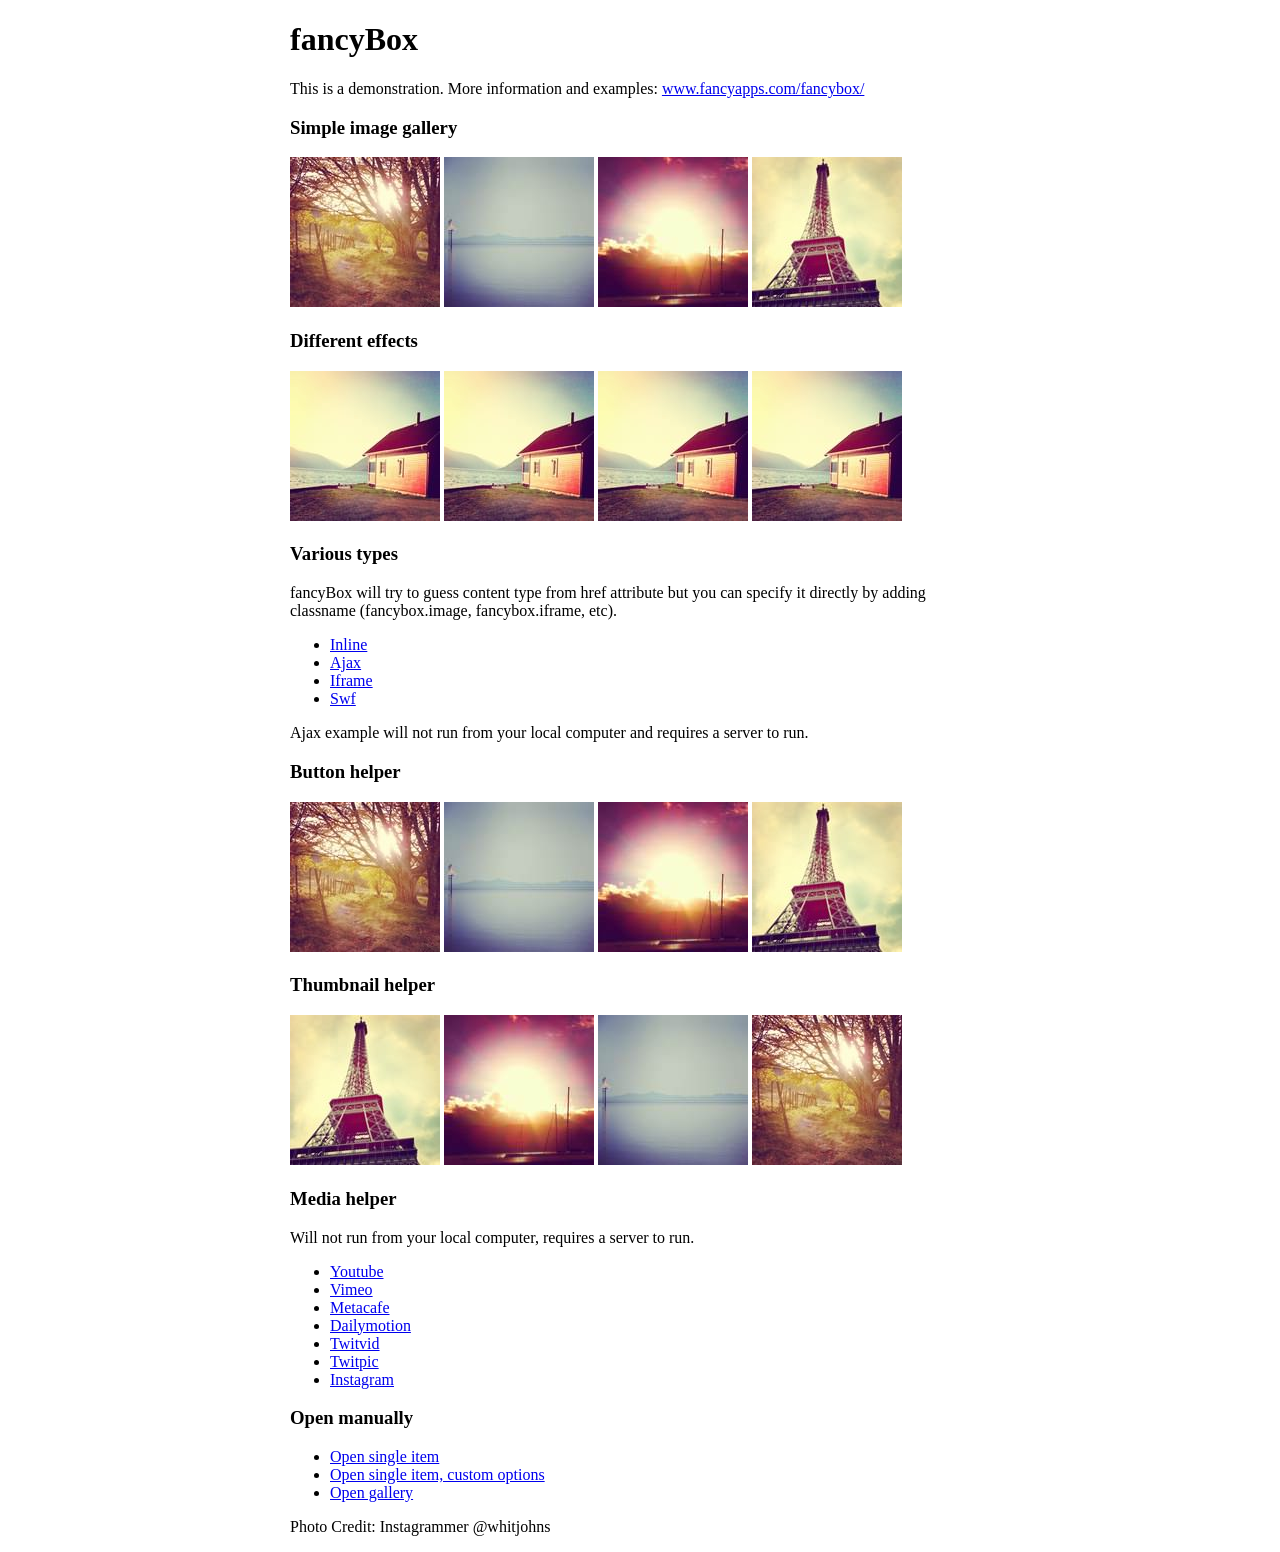
<file: bower_components/fancybox/demo/index.html>
<!DOCTYPE html>
<html>
<head>
	<title>fancyBox - Fancy jQuery Lightbox Alternative | Demonstration</title>
	<meta http-equiv="Content-Type" content="text/html; charset=UTF-8" />

	<!-- Add jQuery library -->
	<script type="text/javascript" src="../lib/jquery-1.10.2.min.js"></script>

	<!-- Add mousewheel plugin (this is optional) -->
	<script type="text/javascript" src="../lib/jquery.mousewheel.pack.js?v=3.1.3"></script>

	<!-- Add fancyBox main JS and CSS files -->
	<script type="text/javascript" src="../source/jquery.fancybox.pack.js?v=2.1.5"></script>
	<link rel="stylesheet" type="text/css" href="../source/jquery.fancybox.css?v=2.1.5" media="screen" />

	<!-- Add Button helper (this is optional) -->
	<link rel="stylesheet" type="text/css" href="../source/helpers/jquery.fancybox-buttons.css?v=1.0.5" />
	<script type="text/javascript" src="../source/helpers/jquery.fancybox-buttons.js?v=1.0.5"></script>

	<!-- Add Thumbnail helper (this is optional) -->
	<link rel="stylesheet" type="text/css" href="../source/helpers/jquery.fancybox-thumbs.css?v=1.0.7" />
	<script type="text/javascript" src="../source/helpers/jquery.fancybox-thumbs.js?v=1.0.7"></script>

	<!-- Add Media helper (this is optional) -->
	<script type="text/javascript" src="../source/helpers/jquery.fancybox-media.js?v=1.0.6"></script>

	<script type="text/javascript">
		$(document).ready(function() {
			/*
			 *  Simple image gallery. Uses default settings
			 */

			$('.fancybox').fancybox();

			/*
			 *  Different effects
			 */

			// Change title type, overlay closing speed
			$(".fancybox-effects-a").fancybox({
				helpers: {
					title : {
						type : 'outside'
					},
					overlay : {
						speedOut : 0
					}
				}
			});

			// Disable opening and closing animations, change title type
			$(".fancybox-effects-b").fancybox({
				openEffect  : 'none',
				closeEffect	: 'none',

				helpers : {
					title : {
						type : 'over'
					}
				}
			});

			// Set custom style, close if clicked, change title type and overlay color
			$(".fancybox-effects-c").fancybox({
				wrapCSS    : 'fancybox-custom',
				closeClick : true,

				openEffect : 'none',

				helpers : {
					title : {
						type : 'inside'
					},
					overlay : {
						css : {
							'background' : 'rgba(238,238,238,0.85)'
						}
					}
				}
			});

			// Remove padding, set opening and closing animations, close if clicked and disable overlay
			$(".fancybox-effects-d").fancybox({
				padding: 0,

				openEffect : 'elastic',
				openSpeed  : 150,

				closeEffect : 'elastic',
				closeSpeed  : 150,

				closeClick : true,

				helpers : {
					overlay : null
				}
			});

			/*
			 *  Button helper. Disable animations, hide close button, change title type and content
			 */

			$('.fancybox-buttons').fancybox({
				openEffect  : 'none',
				closeEffect : 'none',

				prevEffect : 'none',
				nextEffect : 'none',

				closeBtn  : false,

				helpers : {
					title : {
						type : 'inside'
					},
					buttons	: {}
				},

				afterLoad : function() {
					this.title = 'Image ' + (this.index + 1) + ' of ' + this.group.length + (this.title ? ' - ' + this.title : '');
				}
			});


			/*
			 *  Thumbnail helper. Disable animations, hide close button, arrows and slide to next gallery item if clicked
			 */

			$('.fancybox-thumbs').fancybox({
				prevEffect : 'none',
				nextEffect : 'none',

				closeBtn  : false,
				arrows    : false,
				nextClick : true,

				helpers : {
					thumbs : {
						width  : 50,
						height : 50
					}
				}
			});

			/*
			 *  Media helper. Group items, disable animations, hide arrows, enable media and button helpers.
			*/
			$('.fancybox-media')
				.attr('rel', 'media-gallery')
				.fancybox({
					openEffect : 'none',
					closeEffect : 'none',
					prevEffect : 'none',
					nextEffect : 'none',

					arrows : false,
					helpers : {
						media : {},
						buttons : {}
					}
				});

			/*
			 *  Open manually
			 */

			$("#fancybox-manual-a").click(function() {
				$.fancybox.open('1_b.jpg');
			});

			$("#fancybox-manual-b").click(function() {
				$.fancybox.open({
					href : 'iframe.html',
					type : 'iframe',
					padding : 5
				});
			});

			$("#fancybox-manual-c").click(function() {
				$.fancybox.open([
					{
						href : '1_b.jpg',
						title : 'My title'
					}, {
						href : '2_b.jpg',
						title : '2nd title'
					}, {
						href : '3_b.jpg'
					}
				], {
					helpers : {
						thumbs : {
							width: 75,
							height: 50
						}
					}
				});
			});


		});
	</script>
	<style type="text/css">
		.fancybox-custom .fancybox-skin {
			box-shadow: 0 0 50px #222;
		}

		body {
			max-width: 700px;
			margin: 0 auto;
		}
	</style>
</head>
<body>
	<h1>fancyBox</h1>

	<p>This is a demonstration. More information and examples: <a href="http://fancyapps.com/fancybox/">www.fancyapps.com/fancybox/</a></p>

	<h3>Simple image gallery</h3>
	<p>
		<a class="fancybox" href="1_b.jpg" data-fancybox-group="gallery" title="Lorem ipsum dolor sit amet"><img src="1_s.jpg" alt="" /></a>

		<a class="fancybox" href="2_b.jpg" data-fancybox-group="gallery" title="Etiam quis mi eu elit temp"><img src="2_s.jpg" alt="" /></a>

		<a class="fancybox" href="3_b.jpg" data-fancybox-group="gallery" title="Cras neque mi, semper leon"><img src="3_s.jpg" alt="" /></a>

		<a class="fancybox" href="4_b.jpg" data-fancybox-group="gallery" title="Sed vel sapien vel sem uno"><img src="4_s.jpg" alt="" /></a>
	</p>

	<h3>Different effects</h3>
	<p>
		<a class="fancybox-effects-a" href="5_b.jpg" title="Lorem ipsum dolor sit amet, consectetur adipiscing elit"><img src="5_s.jpg" alt="" /></a>

		<a class="fancybox-effects-b" href="5_b.jpg" title="Lorem ipsum dolor sit amet, consectetur adipiscing elit"><img src="5_s.jpg" alt="" /></a>

		<a class="fancybox-effects-c" href="5_b.jpg" title="Lorem ipsum dolor sit amet, consectetur adipiscing elit"><img src="5_s.jpg" alt="" /></a>

		<a class="fancybox-effects-d" href="5_b.jpg" title="Lorem ipsum dolor sit amet, consectetur adipiscing elit"><img src="5_s.jpg" alt="" /></a>
	</p>

	<h3>Various types</h3>
	<p>
		fancyBox will try to guess content type from href attribute but you can specify it directly by adding classname (fancybox.image, fancybox.iframe, etc).
	</p>
	<ul>
		<li><a class="fancybox" href="#inline1" title="Lorem ipsum dolor sit amet">Inline</a></li>
		<li><a class="fancybox fancybox.ajax" href="ajax.txt">Ajax</a></li>
		<li><a class="fancybox fancybox.iframe" href="iframe.html">Iframe</a></li>
		<li><a class="fancybox" href="http://www.adobe.com/jp/events/cs3_web_edition_tour/swfs/perform.swf">Swf</a></li>
	</ul>

	<div id="inline1" style="width:400px;display: none;">
		<h3>Etiam quis mi eu elit</h3>
		<p>
			Lorem ipsum dolor sit amet, consectetur adipiscing elit. Etiam quis mi eu elit tempor facilisis id et neque. Nulla sit amet sem sapien. Vestibulum imperdiet porta ante ac ornare. Nulla et lorem eu nibh adipiscing ultricies nec at lacus. Cras laoreet ultricies sem, at blandit mi eleifend aliquam. Nunc enim ipsum, vehicula non pretium varius, cursus ac tortor. Vivamus fringilla congue laoreet. Quisque ultrices sodales orci, quis rhoncus justo auctor in. Phasellus dui eros, bibendum eu feugiat ornare, faucibus eu mi. Nunc aliquet tempus sem, id aliquam diam varius ac. Maecenas nisl nunc, molestie vitae eleifend vel, iaculis sed magna. Aenean tempus lacus vitae orci posuere porttitor eget non felis. Donec lectus elit, aliquam nec eleifend sit amet, vestibulum sed nunc.
		</p>
	</div>

	<p>
		Ajax example will not run from your local computer and requires a server to run.
	</p>

	<h3>Button helper</h3>
	<p>
		<a class="fancybox-buttons" data-fancybox-group="button" href="1_b.jpg"><img src="1_s.jpg" alt="" /></a>

		<a class="fancybox-buttons" data-fancybox-group="button" href="2_b.jpg"><img src="2_s.jpg" alt="" /></a>

		<a class="fancybox-buttons" data-fancybox-group="button" href="3_b.jpg"><img src="3_s.jpg" alt="" /></a>

		<a class="fancybox-buttons" data-fancybox-group="button" href="4_b.jpg"><img src="4_s.jpg" alt="" /></a>
	</p>

	<h3>Thumbnail helper</h3>
	<p>
		<a class="fancybox-thumbs" data-fancybox-group="thumb" href="4_b.jpg"><img src="4_s.jpg" alt="" /></a>

		<a class="fancybox-thumbs" data-fancybox-group="thumb" href="3_b.jpg"><img src="3_s.jpg" alt="" /></a>

		<a class="fancybox-thumbs" data-fancybox-group="thumb" href="2_b.jpg"><img src="2_s.jpg" alt="" /></a>

		<a class="fancybox-thumbs" data-fancybox-group="thumb" href="1_b.jpg"><img src="1_s.jpg" alt="" /></a>
	</p>

	<h3>Media helper</h3>
	<p>
		Will not run from your local computer, requires a server to run.
	</p>

	<ul>
		<li><a class="fancybox-media" href="http://www.youtube.com/watch?v=opj24KnzrWo">Youtube</a></li>
		<li><a class="fancybox-media" href="http://vimeo.com/47480346">Vimeo</a></li>
		<li><a class="fancybox-media" href="http://www.metacafe.com/watch/7635964/">Metacafe</a></li>
		<li><a class="fancybox-media" href="http://www.dailymotion.com/video/xoeylt_electric-guest-this-head-i-hold_music">Dailymotion</a></li>
		<li><a class="fancybox-media" href="http://twitvid.com/QY7MD">Twitvid</a></li>
		<li><a class="fancybox-media" href="http://twitpic.com/7p93st">Twitpic</a></li>
		<li><a class="fancybox-media" href="http://instagr.am/p/IejkuUGxQn">Instagram</a></li>
	</ul>

	<h3>Open manually</h3>
	<ul>
		<li><a id="fancybox-manual-a" href="javascript:;">Open single item</a></li>
		<li><a id="fancybox-manual-b" href="javascript:;">Open single item, custom options</a></li>
		<li><a id="fancybox-manual-c" href="javascript:;">Open gallery</a></li>
	</ul>

	<p>
		Photo Credit: Instagrammer @whitjohns
	</p>
</body>
</html>
</file>
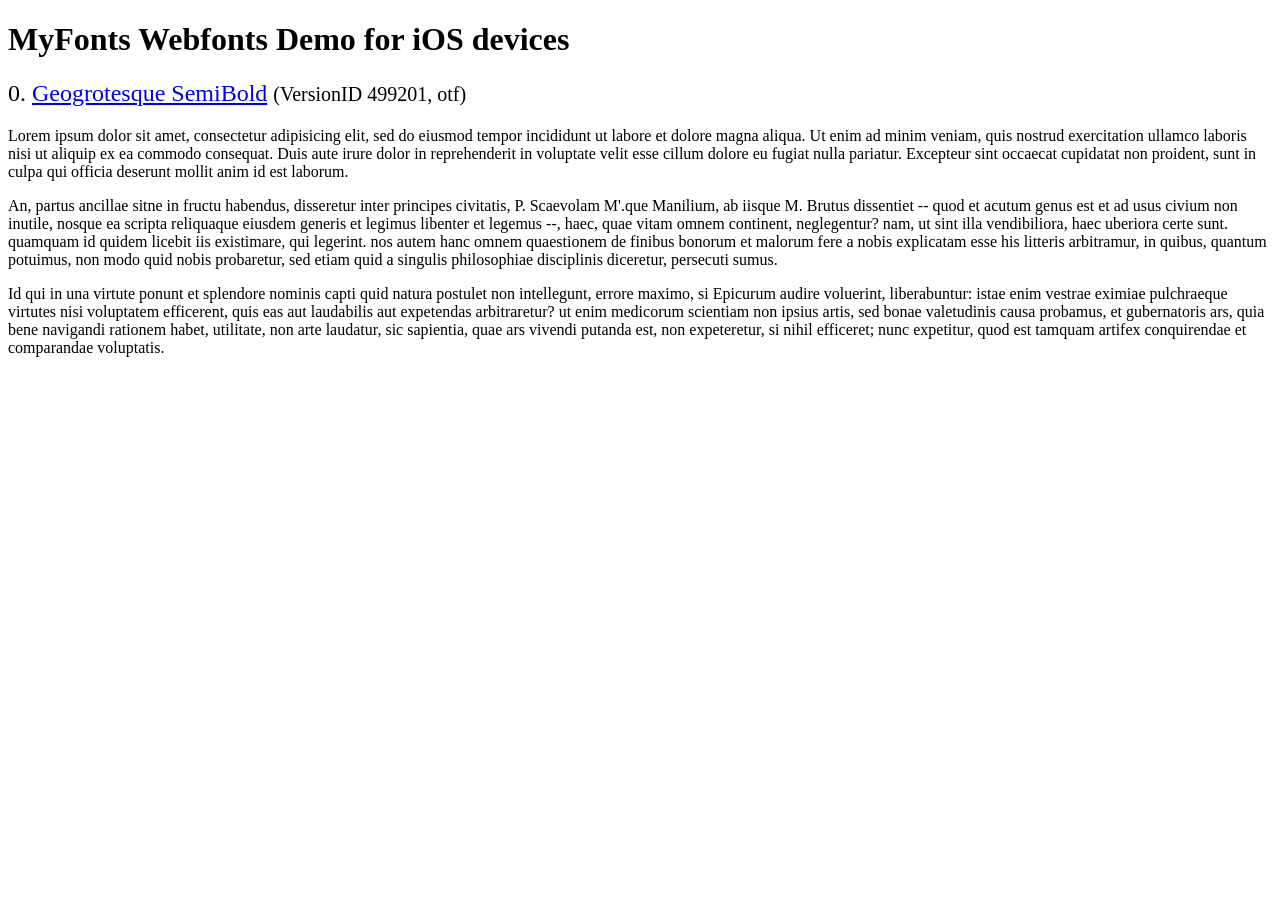
<file: bower_components/flexslider/demo/fonts/webfonts/geo-semibold/svg/index.html>
<!DOCTYPE html>
<html>
<head>
<title>MyFonts Webfonts Demo for iOS devices</title>
<meta http-equiv="content-type" content="text/html; charset=utf-8" />

<style type="text/css" media="all">

	h2 {
		 font-weight:normal;
	}

		
	@font-face {
		font-family:"Geogrotesque-SemiBold";
		src:url("style_169898.svg#Geogrotesque-SemiBold") format("svg");
	}
	
	.webfont_0 {
		font-family: Geogrotesque-SemiBold;
	}
		
</style>

</head>

<body>

<h1>MyFonts Webfonts Demo for iOS devices</h1>


<h2>0. <span class='webfont_0'><a href='http://new.myfonts.com/search/style::169898/'>Geogrotesque SemiBold</a></span>
<small>(VersionID 499201, otf)</small>
</h2>

<p class='webfont_0'>Lorem ipsum dolor sit amet, consectetur adipisicing elit, sed do eiusmod tempor incididunt ut labore et dolore magna aliqua. Ut enim ad minim veniam, quis nostrud exercitation ullamco laboris nisi ut aliquip ex ea commodo consequat. Duis aute irure dolor in reprehenderit in voluptate velit esse cillum dolore eu fugiat nulla pariatur. Excepteur sint occaecat cupidatat non proident, sunt in culpa qui officia deserunt mollit anim id est laborum.</p>

<p class='webfont_0'>An, partus ancillae sitne in fructu habendus, disseretur inter principes civitatis, P. Scaevolam M'.que Manilium, ab iisque M. Brutus dissentiet -- quod et acutum genus est et ad usus civium non inutile, nosque ea scripta reliquaque eiusdem generis et legimus libenter et legemus --, haec, quae vitam omnem continent, neglegentur? nam, ut sint illa vendibiliora, haec uberiora certe sunt. quamquam id quidem licebit iis existimare, qui legerint. nos autem hanc omnem quaestionem de finibus bonorum et malorum fere a nobis explicatam esse his litteris arbitramur, in quibus, quantum potuimus, non modo quid nobis probaretur, sed etiam quid a singulis philosophiae disciplinis diceretur, persecuti sumus.</p>

<p class='webfont_0'>Id qui in una virtute ponunt et splendore nominis capti quid natura postulet non intellegunt, errore maximo, si Epicurum audire voluerint, liberabuntur: istae enim vestrae eximiae pulchraeque virtutes nisi voluptatem efficerent, quis eas aut laudabilis aut expetendas arbitraretur? ut enim medicorum scientiam non ipsius artis, sed bonae valetudinis causa probamus, et gubernatoris ars, quia bene navigandi rationem habet, utilitate, non arte laudatur, sic sapientia, quae ars vivendi putanda est, non expeteretur, si nihil efficeret; nunc expetitur, quod est tamquam artifex conquirendae et comparandae voluptatis.</p>




</body>
</html>
</file>
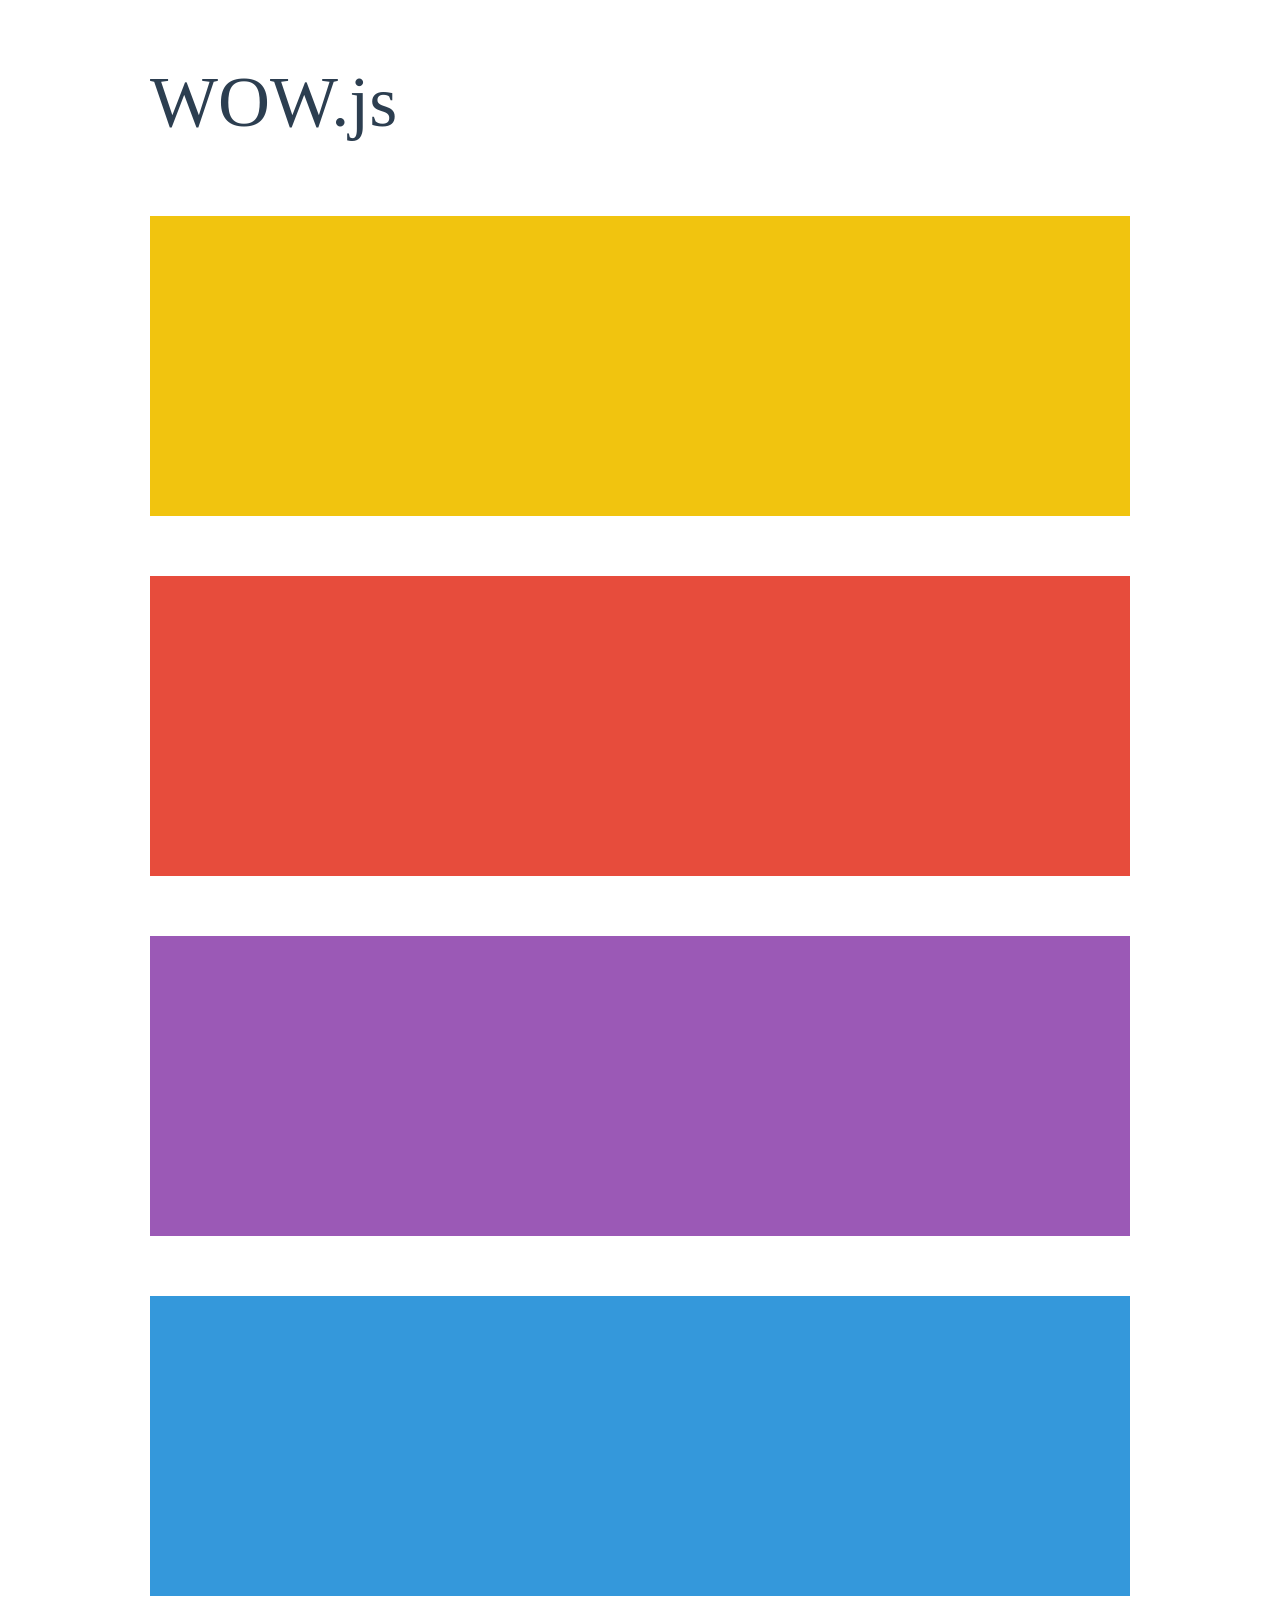
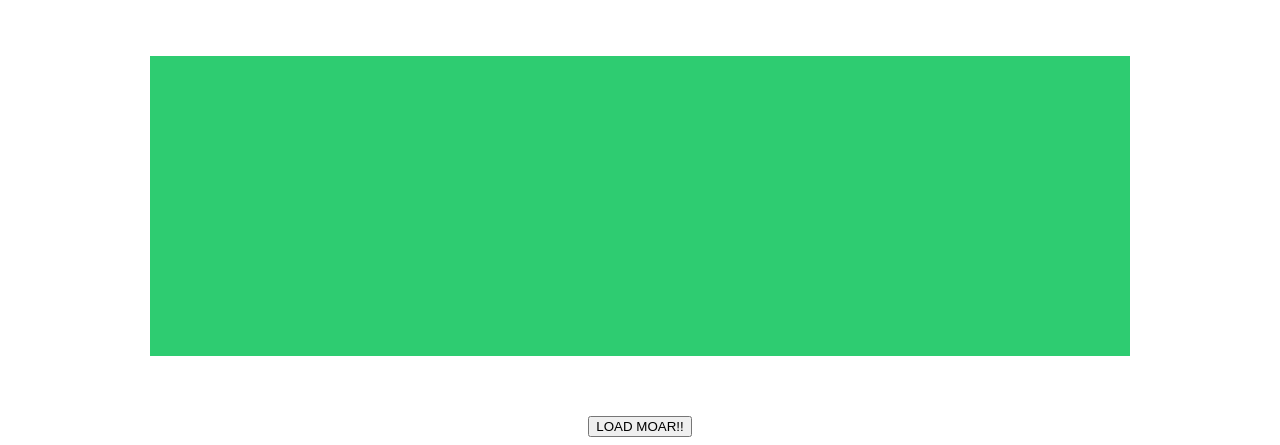
<file: bower_components/wow/demo.html>
<!doctype html>

<html lang="en">
<head>
  <meta charset="utf-8">
  <title>WOW</title>
  <link rel="stylesheet" href="css/libs/animate.css">
  <link rel="stylesheet" href="css/site.css">
  <style>
    .wow:first-child {
      visibility: hidden;
    }
  </style>
  <!--[if IE]>
    <script src="http://html5shiv.googlecode.com/svn/trunk/html5.js"></script>
  <![endif]-->
</head>

<body>
  <div id="container">
    <header>
      <h1>WOW.js</h1>
    </header>
    <div id="main">
      <section class="wow fadeInDown" style="background-color: #f1c40f;"></section>
      <section class="wow pulse" style="background-color: #e74c3c;" data-wow-iteration="infinite" data-wow-duration="1500ms"></section>
      <section class="section--purple wow slideInRight" data-wow-delay="2s"></section>
      <section class="section--blue wow bounceInLeft" data-wow-offset="300"></section>
      <section class="section--green wow slideInLeft" data-wow-duration="4s"></section>
      <button id="moar">LOAD MOAR!!</button>
    </div>
  </div>
  <script src="dist/wow.js"></script>
  <script>
    wow = new WOW(
      {
        animateClass: 'animated',
        offset:       100,
        callback:     function(box) {
          console.log("WOW: animating <" + box.tagName.toLowerCase() + ">")
        }
      }
    );
    wow.init();
    document.getElementById('moar').onclick = function() {
      var section = document.createElement('section');
      section.className = 'section--purple wow fadeInDown';
      this.parentNode.insertBefore(section, this);
    };
  </script>
</body>
</html>
</file>
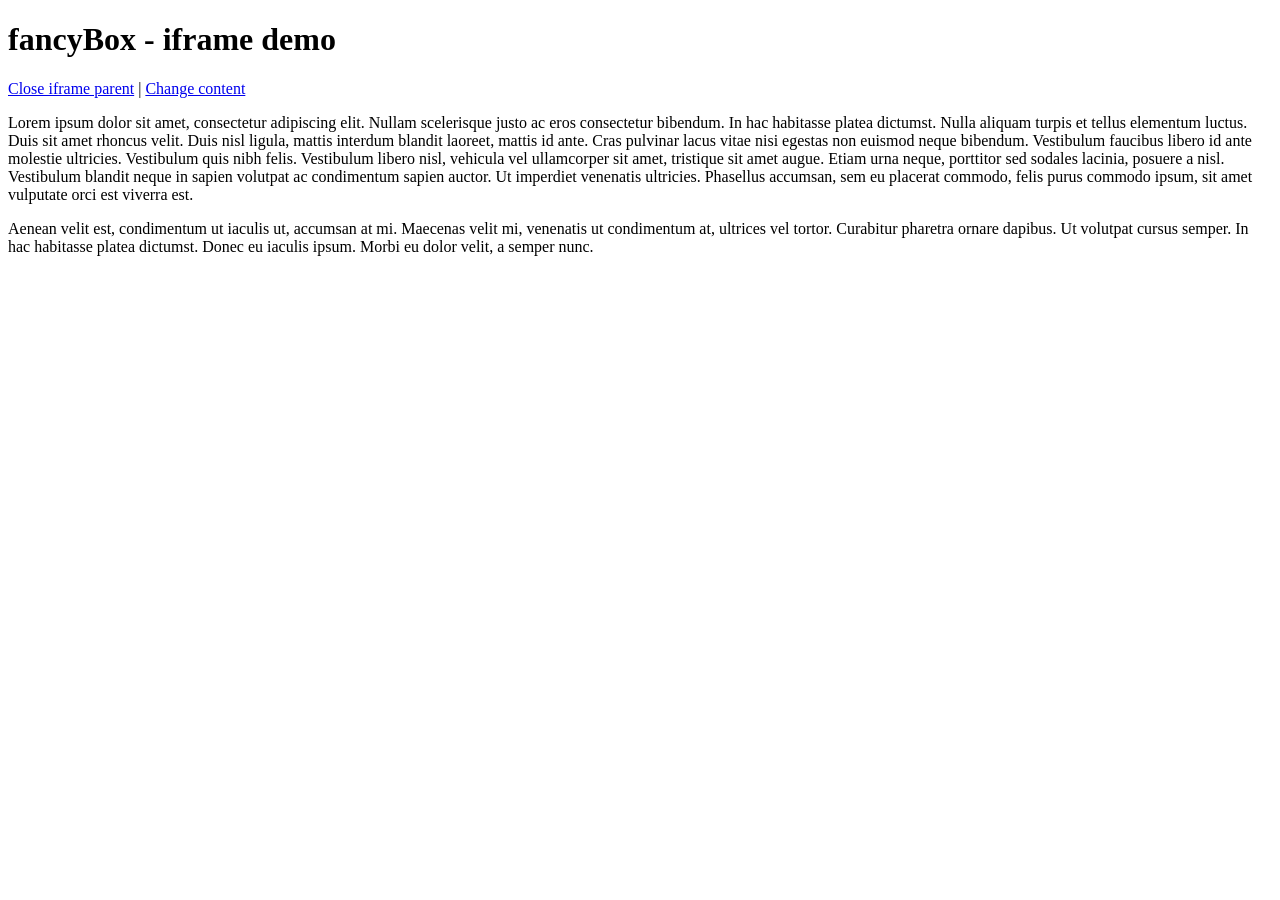
<file: bower_components/fancybox/demo/iframe.html>
<!DOCTYPE html>
<html>
<head>
	<title>fancyBox - iframe demo</title>
	<meta http-equiv="Content-Type" content="text/html; charset=UTF-8" />
</head>
<body>
	<h1>fancyBox - iframe demo</h1>

	<p>
		<a href="javascript:parent.jQuery.fancybox.close();">Close iframe parent</a>

		|

		<a href="javascript:parent.jQuery.fancybox.open({href : '1_b.jpg', title : 'My title'});">Change content</a>
	</p>

	<p>
		Lorem ipsum dolor sit amet, consectetur adipiscing elit. Nullam scelerisque justo ac eros consectetur bibendum. In hac habitasse platea dictumst. Nulla aliquam turpis et tellus elementum luctus. Duis sit amet rhoncus velit. Duis nisl ligula, mattis interdum blandit laoreet, mattis id ante. Cras pulvinar lacus vitae nisi egestas non euismod neque bibendum. Vestibulum faucibus libero id ante molestie ultricies. Vestibulum quis nibh felis. Vestibulum libero nisl, vehicula vel ullamcorper sit amet, tristique sit amet augue. Etiam urna neque, porttitor sed sodales lacinia, posuere a nisl. Vestibulum blandit neque in sapien volutpat ac condimentum sapien auctor. Ut imperdiet venenatis ultricies. Phasellus accumsan, sem eu placerat commodo, felis purus commodo ipsum, sit amet vulputate orci est viverra est.
	</p>

	<p>
		Aenean velit est, condimentum ut iaculis ut, accumsan at mi. Maecenas velit mi, venenatis ut condimentum at, ultrices vel tortor. Curabitur pharetra ornare dapibus. Ut volutpat cursus semper. In hac habitasse platea dictumst. Donec eu iaculis ipsum. Morbi eu dolor velit, a semper nunc.
	</p>
</body>
</html>
</file>
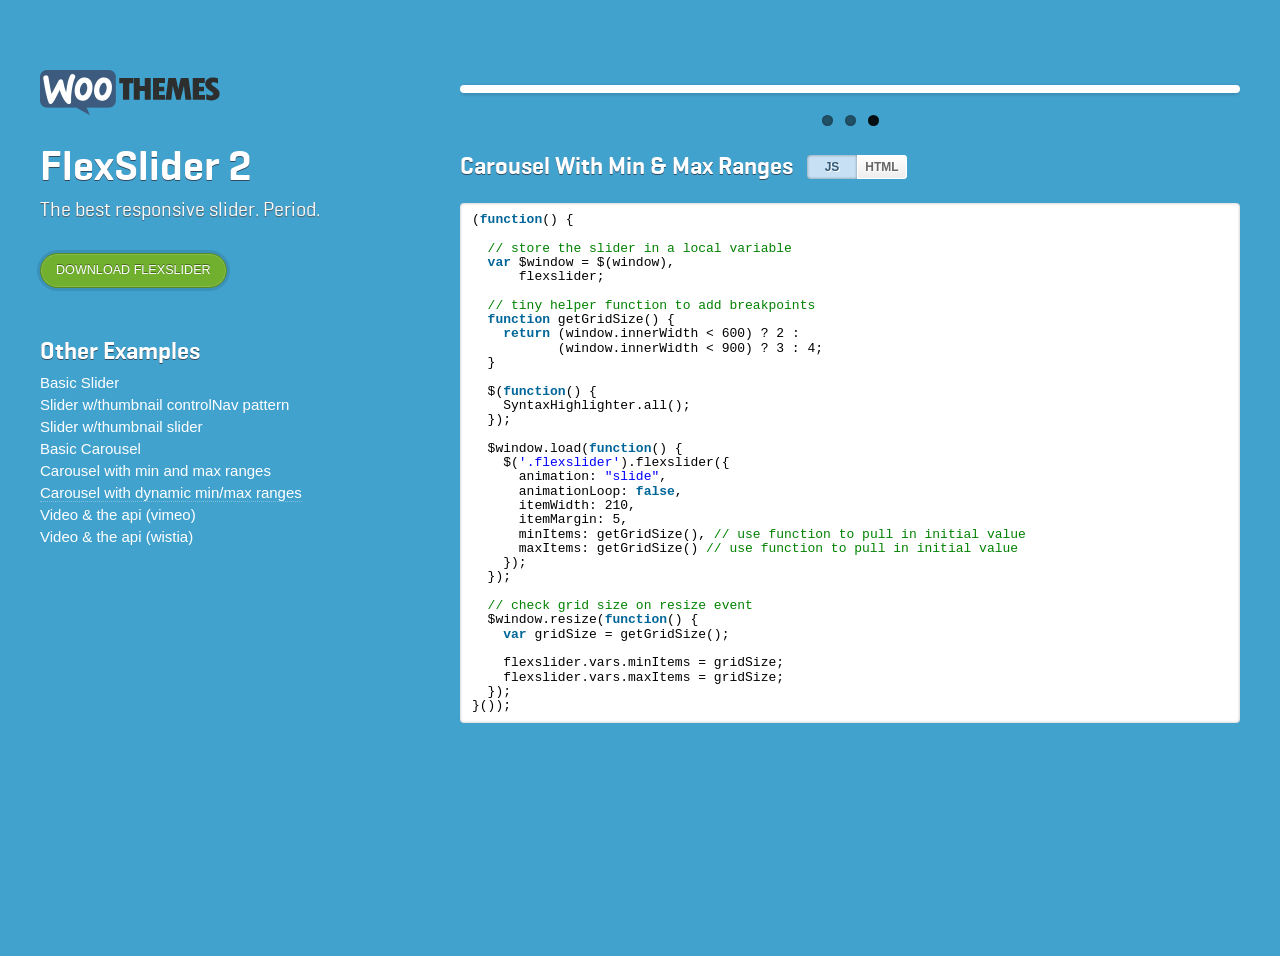
<file: bower_components/flexslider/demo/dynamic-carousel-min-max.html>
<!DOCTYPE html>
<html class="no-js" lang="en">
<head>
	<meta content="charset=utf-8">
	<title>FlexSlider 2</title>
	<meta name="viewport" content="width=device-width; initial-scale=1.0; maximum-scale=1.0; user-scalable=0;">

  <!-- Demo CSS -->
	<link rel="stylesheet" href="css/demo.css" type="text/css" media="screen" />
	<link rel="stylesheet" href="../flexslider.css" type="text/css" media="screen" />

	<!-- Modernizr -->
  <script src="js/modernizr.js"></script>

</head>
<body class="loading">

  <div id="container" class="cf">
    <header role="navigation">
      <a class="logo" href="http://www.woothemes.com" title="WooThemes">
        <img src="images/logo.png" alt="WooThemes" />
	  </a>
      <h1>FlexSlider 2</h1>
      <h2>The best responsive slider. Period.</h2>
      <a class="button green" href="https://github.com/woothemes/FlexSlider/zipball/master">Download Flexslider</a>
      <h3 class="header-nav">Other Examples</h3>
      <nav>
        <ul>
          <li><a href="demo">Basic Slider</a></li>
          <li><a href="thumbnail-controlnav.html">Slider w/thumbnail controlNav pattern</a></li>
          <li><a href="thumbnail-slider.html">Slider w/thumbnail slider</a></li>
          <li><a href="basic-carousel.html">Basic Carousel</a></li>
          <li><a href="carousel-min-max.html">Carousel with min and max ranges</a></li>
          <li class="active"><a href="dynamic-carousel-min-max.html">Carousel with dynamic min/max ranges</a></li>
          <li><a href="video.html">Video & the api (vimeo)</a></li>
          <li><a href="video-wistia.html">Video & the api (wistia)</a></li>
        </ul>
      </nav>
    </header>

	<div id="main" role="main">
      <section class="slider">
        <div class="flexslider carousel">
          <ul class="slides">
            <li>
  	    	    <img src="images/kitchen_adventurer_cheesecake_brownie.jpg" />
  	    		</li>
  	    		<li>
  	    	    <img src="images/kitchen_adventurer_lemon.jpg" />
  	    		</li>
  	    		<li>
  	    	    <img src="images/kitchen_adventurer_donut.jpg" />
  	    		</li>
  	    		<li>
  	    	    <img src="images/kitchen_adventurer_caramel.jpg" />
  	    		</li>
            <li>
              <img src="images/kitchen_adventurer_cheesecake_brownie.jpg" />
            </li>
            <li>
              <img src="images/kitchen_adventurer_lemon.jpg" />
            </li>
            <li>
              <img src="images/kitchen_adventurer_donut.jpg" />
            </li>
            <li>
              <img src="images/kitchen_adventurer_caramel.jpg" />
            </li>
            <li>
              <img src="images/kitchen_adventurer_cheesecake_brownie.jpg" />
            </li>
            <li>
              <img src="images/kitchen_adventurer_lemon.jpg" />
            </li>
            <li>
              <img src="images/kitchen_adventurer_donut.jpg" />
            </li>
            <li>
              <img src="images/kitchen_adventurer_caramel.jpg" />
            </li>
          </ul>
        </div>
      </section>
      <aside>
        <div class="cf">
          <h3>Carousel With Min &amp; Max Ranges</h3>
          <ul class="toggle cf">
            <li class="js"><a href="#view-js">JS</a></li>
            <li class="html"><a href="#view-html">HTML</a></li>
          </ul>
        </div>
        <div id="view-js" class="code">
          <pre class="brush: js; toolbar: false; gutter: false;">
            (function() {

              // store the slider in a local variable
              var $window = $(window),
                  flexslider;

              // tiny helper function to add breakpoints
              function getGridSize() {
                return (window.innerWidth < 600) ? 2 :
                       (window.innerWidth < 900) ? 3 : 4;
              }

              $(function() {
                SyntaxHighlighter.all();
              });

              $window.load(function() {
                $('.flexslider').flexslider({
                  animation: "slide",
                  animationLoop: false,
                  itemWidth: 210,
                  itemMargin: 5,
                  minItems: getGridSize(), // use function to pull in initial value
                  maxItems: getGridSize() // use function to pull in initial value
                });
              });

              // check grid size on resize event
              $window.resize(function() {
                var gridSize = getGridSize();

                flexslider.vars.minItems = gridSize;
                flexslider.vars.maxItems = gridSize;
              });
            }());
          </pre>
        </div>
        <div id="view-html" class="code">
          <pre class="brush: xml; toolbar: false; gutter: false;">
            &lt;!-- Place somewhere in the &lt;body&gt; of your page -->
            &lt;div class="flexslider">
              &lt;ul class="slides">
                &lt;li>
                  &lt;img src="slide1.jpg" />
                &lt;/li>
                &lt;li>
                  &lt;img src="slide2.jpg" />
                &lt;/li>
                &lt;li>
                  &lt;img src="slide3.jpg" />
                &lt;/li>
                &lt;li>
                  &lt;img src="slide4.jpg" />
                &lt;/li>
                &lt;!-- items mirrored twice, total of 12 -->
              &lt;/ul>
            &lt;/div>
          </pre>
        </div>
      </aside>
    </div>

  </div>

  <!-- jQuery -->
  <script src="http://ajax.googleapis.com/ajax/libs/jquery/1.7/jquery.min.js"></script>
  <script>window.jQuery || document.write('<script src="js/libs/jquery-1.7.min.js">\x3C/script>')</script>

  <!-- FlexSlider -->
  <script defer src="../jquery.flexslider.js"></script>

  <script type="text/javascript">

    (function() {

      // store the slider in a local variable
      var $window = $(window),
          flexslider;

      // tiny helper function to add breakpoints
      function getGridSize() {
        return (window.innerWidth < 600) ? 2 :
               (window.innerWidth < 900) ? 3 : 4;
      }

      $(function() {
        SyntaxHighlighter.all();
      });

      $window.load(function() {
        $('.flexslider').flexslider({
          animation: "slide",
          animationSpeed: 400,
          animationLoop: false,
          itemWidth: 210,
          itemMargin: 5,
          minItems: getGridSize(), // use function to pull in initial value
          maxItems: getGridSize(), // use function to pull in initial value
          start: function(slider){
            $('body').removeClass('loading');
            flexslider = slider;
          }
        });
      });

      // check grid size on resize event
      $window.resize(function() {
        var gridSize = getGridSize();

        flexslider.vars.minItems = gridSize;
        flexslider.vars.maxItems = gridSize;
      });
    }());

  </script>


  <!-- Syntax Highlighter -->
  <script type="text/javascript" src="js/shCore.js"></script>
  <script type="text/javascript" src="js/shBrushXml.js"></script>
  <script type="text/javascript" src="js/shBrushJScript.js"></script>

  <!-- Optional FlexSlider Additions -->
  <script src="js/jquery.easing.js"></script>
  <script src="js/jquery.mousewheel.js"></script>
  <script defer src="js/demo.js"></script>

</body>
</html>
</file>
<file: bower_components/wow/css/site.css>
h1 {
  font-size:     72px;
  line-height:   1.5;
  color: #2c3e50;
  font-weight:   100;
}

#container {
  width:  980px;
  margin: 0 auto;
}

section {
  height: 300px;
  margin: 60px 0;
}

.section--purple {
  background-color: #9b59b6;
}

.section--blue {
  background-color: #3498db;
}

.section--green {
  background-color: #2ecc71;
}

#main {
  text-align: center;
}

#more {
  margin: 20px auto 48px;
}
</file>
<file: bower_components/flexslider/demo/css/demo.css>
/* Reset Styles
***********************/
html, body, div, span, applet, object, iframe,h1, h2, h3, h4, h5, h6, p, blockquote, pre,a, abbr, acronym, address, big, cite, code,del, dfn, em, img, ins, kbd, q, s, samp,small, strike, strong, sub, sup, tt, var,b, u, i, center,dl, dt, dd, ol, ul, li,fieldset, form, label, legend,table, caption, tbody, tfoot, thead, tr, th, td,article, aside, canvas, details, embed,figure, figcaption, footer, header, hgroup,menu, nav, output, ruby, section, summary,time, mark, audio, video { margin: 0; padding: 0; border: 0; font-size: 100%; font: inherit; vertical-align: baseline; }
/* HTML5 display-role reset for older browsers */
article, aside, details, figcaption, figure,footer, header, hgroup, menu, nav, section {display: block;}
body {line-height: 1;}
ol, ul {list-style: none;}
blockquote, q demo
blockquote:before, blockquote:after,q:before, q:after {content: ''; content: none;}
table {border-collapse: collapse; border-spacing: 0;}
strong {font-weight: bold;}
em {font-style: italic;}


/*
 * MyFonts Webfont Build ID 1114443, 2011-09-02T06:08:04-0400 - REGULAR
 * MyFonts Webfont Build ID 1118460, 2011-09-05T07:13:16-0400 - MEDIUM
 * MyFonts Webfont Build ID 825795, 2011-05-26T03:42:08-0400 - SEMIBOLD
 *
 * The fonts listed in this notice are subject to the End User License
 * Agreement(s) entered into by the website owner. All other parties are 
 * explicitly restricted from using the Licensed Webfonts(s).
 * 
 * You may obtain a valid license at the URLs below
 *
 * License: http://www.myfonts.com/viewlicense?type=web&buildid=1114443 - REGULAR
 * License: http://www.myfonts.com/viewlicense?type=web&buildid=1118460 - MEDIUM
 * License: http://www.myfonts.com/viewlicense?1056 - SEMIBOLD
 * 
 * Webfont: Geogrotesque SemiBold
 * URL: http://new.myfonts.com/fonts/emtype/geogrotesque/semibold/
 * Foundry: Emtype Foundry
 * Copyright: Copyright © 2009 by Eduardo Manso. All rights reserved.
 * Licensed pageviews: 10,000,000/month
 * 
 * © 2011 Bitstream Inc
*/

/* GEO - Semibold */
@font-face {font-family: 'Geogrotesque-SemiBold';src: url('../fonts/webfonts/geo-semibold/eot/style_169898.eot');src: url('../fonts/webfonts/geo-semibold/eot/style_169898.eot?#iefix') format('embedded-opentype'),url('../fonts/webfonts/geo-semibold/woff/style_169898.woff') format('woff'),url('../fonts/webfonts/geo-semibold/ttf/style_169898.ttf') format('truetype'),url('../fonts/webfonts/geo-semibold/svg/style_169898.svg#Geogrotesque-SemiBold') format('svg');}

/* GEO - Medium */
@font-face {font-family: 'Geogrotesque-Medium';src: url('../fonts/webfonts/geo-medium/eot/1110FC_0.eot');src: url('../fonts/webfonts/geo-medium/eot/1110FC_0.eot?#iefix') format('embedded-opentype'),url('../fonts/webfonts/geo-medium/woff/1110FC_0.woff') format('woff'),url('../fonts/webfonts/geo-medium/ttf/1110FC_0.ttf') format('truetype'),url('webfonts/1110FC_0.svg#wf') format('svg');}

/* GEO - Regular */
 @font-face {font-family: 'Geogrotesque-Regular';src: url('../fonts/webfonts/geo-regular/eot/11014B_0.eot');src: url('../fonts/webfonts/geo-regular/eot/11014B_0.eot?#iefix') format('embedded-opentype'),url('../fonts/webfonts/geo-regular/woff/11014B_0.woff') format('woff'),url('../fonts/webfonts/geo-regular/ttf/11014B_0.ttf') format('truetype'),url('../fonts/webfonts/geo-regular/svg/11014B_0.svg#wf') format('svg');}

/* General
***********************/
body {
	background: #42a2ce;
	font-size: 14px;
	font-family: Helvetica, 'Arial', sans-serif;
	-webkit-font-smoothing: antialiased;
	text-rendering: optimizeLegibility;
	height: auto;
}
a {
	color: #fff;
	text-decoration: none;
}

h3 {
	margin: 0 0 8px;
	color: #fff;
	font: normal 24px Geogrotesque-semibold, Helvetica, Arial, sans-serif;
	text-shadow: 0 1px 0 #2F4C63;
}
p {
	font-size: 14px;
	line-height: 18px;
}

/* --Clearfix */
.cf:before,
.cf:after {content:""; display:table;}
.cf:after {clear:both;}
.cf {zoom:1;}

.toggle { margin: 2px 0 0 14px; float: left; border-radius: 6px; -moz-border-radius: 6px; -webkit-border-radius: 6px; }
.toggle li { float: left; }
.toggle li a {width: 50px; padding: 6px 0; text-align: center; display: block; text-shadow: 1px 1px 0 #fff; font-size: 12px; font-weight: 600; color: #666; -webkit-border-radius: 0 4px 4px 0; -moz-border-radius: 0 4px 4px 0; -o-border-radius: 0 4px 4px 0; border-radius: 0 4px 4px 0; 

background: #ffffff; /* Old browsers */
background: -moz-linear-gradient(top, #ffffff 0%, #ededed 100%); /* FF3.6+ */
background: -webkit-gradient(linear, left top, left bottom, color-stop(0%,#ffffff), color-stop(100%,#ededed)); /* Chrome,Safari4+ */
background: -webkit-linear-gradient(top, #ffffff 0%,#ededed 100%); /* Chrome10+,Safari5.1+ */
background: -o-linear-gradient(top, #ffffff 0%,#ededed 100%); /* Opera 11.10+ */
background: -ms-linear-gradient(top, #ffffff 0%,#ededed 100%); /* IE10+ */
background: linear-gradient(top, #ffffff 0%,#ededed 100%); /* W3C */

box-shadow: inset 1px 1px 0 #fff, inset -1px -1px 0 #fff;
-moz-box-shadow: inset 1px 1px 0 #fff, inset -1px -1px 0 #fff;
-webkit-box-shadow: inset 1px 1px 0 #fff, inset -1px -1px 0 #fff;

}
.toggle li:first-child a {-webkit-border-radius: 4px 0 0 4px; -moz-border-radius: 4px 0 0 4px; -o-border-radius: 4px 0 0 4px; border-radius: 4px 0 0 4px;}
.toggle li a:hover { background: #ededed; color: #222; }
.toggle li a.active { background: #c8e0f3; color: #325874; cursor: default; box-shadow: inset 0 0 3px rgba(0,0,0,0.4); -moz-box-shadow: inset 0 0 3px rgba(0,0,0,0.4); -webkit-box-shadow: inset 0 0 3px rgba(0,0,0,0.4); }

.slider { margin: 50px 0 10px!important;}
#carousel li {margin-right: 5px;}
#carousel img {display: block; opacity: .5; cursor: pointer;}
#carousel img:hover {opacity: 1;}
#carousel .flex-active-slide img {opacity: 1; cursor: default;}

.button {
  display: inline-block;
  margin: 0;
  padding: .461em 1.563em .41em;
  color: #fff!important;
  text-align: center;
  text-decoration: none;
  text-shadow: 0 -1px 0 rgba(0, 0, 0, 0.7);
  text-transform: uppercase;
  line-height: 1;
  font-size: .9em;
  cursor: pointer;
  font-family: "proxima-nova", sans-serif;
  border: 1px solid #1a4064;
  background: #255a8c;
  -webkit-border-radius: 100px;
  -moz-border-radius: 100px;
  border-radius: 100px;
  -webkit-box-shadow: 0 0 0 3px rgba(0, 0, 0, 0.1), inset 0 0 1px 1px rgba(255, 255, 255, 0.15);
  -moz-box-shadow: 0 0 0 3px rgba(0, 0, 0, 0.1), inset 0 0 1px 1px rgba(255, 255, 255, 0.15);
  box-shadow: 0 0 0 3px rgba(0, 0, 0, 0.1), inset 0 0 1px 1px rgba(255, 255, 255, 0.15);
}
.button:active  {
  -webkit-box-shadow: 0 0 0 3px rgba(0, 0, 0, 0.1), inset 0 0 1px 1px rgba(0, 0, 0, 0.1);
  -moz-box-shadow: 0 0 0 3px rgba(0, 0, 0, 0.1), inset 0 0 1px 1px rgba(0, 0, 0, 0.1);
  box-shadow: 0 0 0 3px rgba(0, 0, 0, 0.1), inset 0 0 1px 1px rgba(0, 0, 0, 0.1);
}
.button.green  {
  text-shadow: 0 -1px 0 rgba(0, 0, 0, 0.4);
  border: 1px solid #578824;
  background: #71b02f;
}
.button.green:hover  {
  background: #79bc32;
}

/* Loading
***********************/
.loading #container {opacity: 0;}
.loading:before  { content: 'LOADING'; display: block; margin: 100px 0 0; text-align: center; color: #fff; font-weight: bold; font-size: 60px; opacity: 0.3; }
body {width: 100%; float: left; opacity: 1; -webkit-transition: opacity 1s ease;}

/* Layout
***********************/
#container {padding: 60px 40px 100px;}
header {width: 420px; float: left;}
#main {margin-left: 420px; margin-top: -25px;overflow: hidden;}
aside h3 {float: left;}

/* Header
***********************/
header .logo  { display: block; margin: 10px 0 30px; }
header h1 { font-family: Geogrotesque-Semibold, Helvetica, Arial, sans-serif; margin: 0 0 10px; text-shadow: 0 1px 0 #2F4C63; color: #fff; font-size: 42px; }
header h2 { margin: 0 0 30px; font: normal 20px Geogrotesque-regular, Helvetica, Arial, sans-serif; text-shadow: 0 1px 1px #555; color: #fff; }
header .button { margin: 0 0 50px; padding: 10px 15px 10px 15px; position: relative; }
h3.nav-header { width: 200px; margin: 0 0 10px; padding: 0 0 3px; font-size: 18px; text-shadow: 0 1px 1px #555; color: #fff; font-family: Geogrotesque-Regular, Helvetica, Arial, sans-serif; border-bottom: 1px solid #fff; border-bottom: 1px solid rgba(255,255,255,0.5); }
nav li {margin: 0 0 7px; font-size: 15px; }
nav li a:hover,
nav li.active a  {border-bottom: 1px dotted #fff; border-bottom: 1px dotted rgba(255,255,255,0.3); background: none;}
nav li.active a  { cursor: default; }

/* Media Queries
***********************/
@media screen and (max-width: 960px) {
  #container {padding: 35px;}
  header {width: 380px;}
  #main {margin-left: 380px;}
  aside h3  {
  	float: none;
  	font-size: 20px;
  }
  .toggle  {
  	margin-left: 0;
  	float: none;
  }
}
@media screen and (max-width: 768px) {
  #container {padding: 20px 30px;}
  header {width: 100%; float: none; text-align: center;}
  header img  {width:120px;}
  header h1  { margin: 0 auto 10px; font-size: 32px; }
  header h2  { font-size: 16px; }
  header .button  { margin-bottom: 28px; }

  #main {margin-left: 0;}
  h3.nav-header { margin: 0 auto 10px; font-size: 16px; }
  nav {
		position: relative;
		min-height: 46px;
		margin-bottom: 20px;
		width: 100%;
	}	
	nav ul {
		width: 260px;
		padding: 0;
		position: absolute;
		left: 50%;
		margin-left: -130px;
		top: 0;
		z-index: 9999;
		border: 1px solid #1e5486;
		background: #255a8c;
		-webkit-border-radius: 3px;
		   -moz-border-radius: 3px;
		        border-radius: 3px;
		-webkit-box-shadow: 0 0 5px 0 rgba(0,0,0,.2), inset 0 0 2px 0 rgba(255,255,255,0.2);
		   -moz-box-shadow: 0 0 5px 0 rgba(0,0,0,.2), inset 0 0 2px 0 rgba(255,255,255,0.2);
	        	box-shadow: 0 0 5px 0 rgba(0,0,0,.2), inset 0 0 2px 0 rgba(255,255,255,0.2);
	}
	nav li {
		display: none; /* hide all <li> items */
		margin: 0;
	}
	nav li a  { border: none!important; text-shadow: 1px 1px 0 rgba(0,0,0,0.3); }
	nav li a:hover  { text-decoration: underline; }
	nav .active {
		display: block; /* show only current <li> item */
	}
	nav a {
		display: block;
		padding: 10px 20px;
		text-align: center;
		font-size: 12px;
	}
	nav .active a {
		background: none;
		color: #fff;
		position: relative;
	}
	nav .active a:after  {
		font-family: flexslider-icon;
		content: '\f005';
		font-size: 13px;
		position: absolute;
		right: 10px;
		top: 10px;
	}

	/* on nav hover */
	nav ul:hover {
		background: #32679a;
	}
	nav ul:hover li {
		display: block;
		margin: 0 0 5px;
	}
	nav ul:hover .active {
		border: 1px solid #1e5486!important;
		background: #255a8c;
		-webkit-border-radius: 1px;
		-moz-border-radius: 1px;
		border-radius: 1px;
	}
	nav ul:hover .active a:after  {
		display: none;
	}
  
}

/*
 SyntaxHighlighter - http://alexgorbatchev.com/SyntaxHighlighter
 
 SyntaxHighlighter is donationware. If you are using it, please donate. - http://alexgorbatchev.com/SyntaxHighlighter/donate.html
 
 @version - 3.0.83 (July 02 2010)
 @copyright - Copyright (C) 2004-2010 Alex Gorbatchev.
 @license - Dual licensed under the MIT and GPL licenses.
*/
.syntaxhighlighter a,.syntaxhighlighter div,.syntaxhighlighter code,.syntaxhighlighter table,.syntaxhighlighter table td,.syntaxhighlighter table tr,.syntaxhighlighter table tbody,.syntaxhighlighter table thead,.syntaxhighlighter table caption,.syntaxhighlighter textarea{-moz-border-radius:0 0 0 0 !important;-webkit-border-radius:0 0 0 0 !important;background:none !important;border:0 !important;bottom:auto !important;float:none !important;height:auto !important;left:auto !important;line-height:1.1em !important;margin:0 !important;outline:0 !important;overflow:visible !important;padding:0 !important;position:static !important;right:auto !important;text-align:left !important;top:auto !important;vertical-align:baseline !important;width:auto !important;box-sizing:content-box !important;font-family:"Consolas","Bitstream Vera Sans Mono","Courier New",Courier,monospace !important;font-weight:normal !important;font-style:normal !important;font-size:1em !important;min-height:inherit !important;min-height:auto !important;}
.syntaxhighlighter{width:100% !important;margin:1em 0 1em 0 !important;position:relative !important;overflow:auto !important;font-size:1em !important;}
.syntaxhighlighter.source{overflow:hidden !important;}
.syntaxhighlighter .bold{font-weight:bold !important;}
.syntaxhighlighter .italic{font-style:italic !important;}
.syntaxhighlighter .line{white-space:pre !important;}
.syntaxhighlighter table{width:100% !important;}
.syntaxhighlighter table caption{text-align:left !important;padding:.5em 0 0.5em 1em !important;}
.syntaxhighlighter table td.code{width:100% !important;}
.syntaxhighlighter table td.code .container{position:relative !important;}
.syntaxhighlighter table td.code .container textarea{box-sizing:border-box !important;position:absolute !important;left:0 !important;top:0 !important;width:100% !important;height:100% !important;border:none !important;background:white !important;padding-left:1em !important;overflow:hidden !important;white-space:pre !important;}
.syntaxhighlighter table td.gutter .line{text-align:right !important;padding:0 0.5em 0 1em !important;}
.syntaxhighlighter table td.code .line{padding:0 1em !important;}
.syntaxhighlighter.nogutter td.code .container textarea,.syntaxhighlighter.nogutter td.code .line{padding-left:0em !important;}
.syntaxhighlighter.show{display:block !important;}
.syntaxhighlighter.collapsed table{display:none !important;}
.syntaxhighlighter.collapsed .toolbar{padding:0.1em 0.8em 0em 0.8em !important;font-size:1em !important;position:static !important;width:auto !important;height:auto !important;}
.syntaxhighlighter.collapsed .toolbar span{display:inline !important;margin-right:1em !important;}
.syntaxhighlighter.collapsed .toolbar span a{padding:0 !important;display:none !important;}
.syntaxhighlighter.collapsed .toolbar span a.expandSource{display:inline !important;}
.syntaxhighlighter .toolbar{position:absolute !important;right:1px !important;top:1px !important;width:11px !important;height:11px !important;font-size:10px !important;z-index:10 !important;}
.syntaxhighlighter .toolbar span.title{display:inline !important;}
.syntaxhighlighter .toolbar a{display:block !important;text-align:center !important;text-decoration:none !important;padding-top:1px !important;}
.syntaxhighlighter .toolbar a.expandSource{display:none !important;}
.syntaxhighlighter.ie{font-size:.9em !important;padding:1px 0 1px 0 !important;}
.syntaxhighlighter.ie .toolbar{line-height:8px !important;}
.syntaxhighlighter.ie .toolbar a{padding-top:0px !important;}
.syntaxhighlighter.printing .line.alt1 .content,.syntaxhighlighter.printing .line.alt2 .content,.syntaxhighlighter.printing .line.highlighted .number,.syntaxhighlighter.printing .line.highlighted.alt1 .content,.syntaxhighlighter.printing .line.highlighted.alt2 .content{background:none !important;}
.syntaxhighlighter.printing .line .number{color:#bbbbbb !important;}
.syntaxhighlighter.printing .line .content{color:black !important;}
.syntaxhighlighter.printing .toolbar{display:none !important;}
.syntaxhighlighter.printing a{text-decoration:none !important;}
.syntaxhighlighter.printing .plain,.syntaxhighlighter.printing .plain a{color:black !important;}
.syntaxhighlighter.printing .comments,.syntaxhighlighter.printing .comments a{color:#008200 !important;}
.syntaxhighlighter.printing .string,.syntaxhighlighter.printing .string a{color:blue !important;}
.syntaxhighlighter.printing .keyword{color:#006699 !important;font-weight:bold !important;}
.syntaxhighlighter.printing .preprocessor{color:gray !important;}
.syntaxhighlighter.printing .variable{color:#aa7700 !important;}
.syntaxhighlighter.printing .value{color:#009900 !important;}
.syntaxhighlighter.printing .functions{color:#ff1493 !important;}
.syntaxhighlighter.printing .constants{color:#0066cc !important;}
.syntaxhighlighter.printing .script{font-weight:bold !important;}
.syntaxhighlighter.printing .color1,.syntaxhighlighter.printing .color1 a{color:gray !important;}
.syntaxhighlighter.printing .color2,.syntaxhighlighter.printing .color2 a{color:#ff1493 !important;}
.syntaxhighlighter.printing .color3,.syntaxhighlighter.printing .color3 a{color:red !important;}
.syntaxhighlighter.printing .break,.syntaxhighlighter.printing .break a{color:black !important;}
/* Theming */
.syntaxhighlighter { clear: both; width: auto!important; font-size: 13px !important; line-height: 21px !important; font-family: Courier, "Courier New", monospace; -webkit-border-radius: 4px; -moz-border-radius: 4px; -o-border-radius: 4px; border-radius: 4px; background-color: #fff !important; box-shadow: inset 0 0 3px rgba(0,0,0,0.3); -moz-box-shadow: inset 0 0 3px rgba(0,0,0,0.3); -webkit-box-shadow: inset 0 0 3px rgba(0,0,0,0.3);}
.syntaxhighlighter .string, .syntaxhighlighter .string a {color: #ff5454 !important;}
.syntaxhighlighter .line.alt1,
.syntaxhighlighter .line.alt2 {width: 100% !important; padding: 0 !important; background-color: #fff !important;}
.syntaxhighlighter .line.highlighted.alt1,
.syntaxhighlighter .line.highlighted.alt2 {background-color: #fff !important;}
.syntaxhighlighter table td.code {width: auto !important; padding: 10px 12px!important;}
.syntaxhighlighter table td.code .line {width: auto !important; padding: 0 !important;}
.syntaxhighlighter .color1, .syntaxhighlighter .color1 a {color: #cc7ac6!important;}
.syntaxhighlighter .plain, .syntaxhighlighter .plain a {color: #888!important;}
.syntaxhighlighter .comments, .syntaxhighlighter .comments a {color: #999!important;}
.syntaxhighlighter .keyword {color: #2a93b9!important;}
/**/
.syntaxhighlighter{background-color:white !important;}
.syntaxhighlighter .line.alt1{background-color:white !important;}
.syntaxhighlighter .line.alt2{background-color:white !important;}
.syntaxhighlighter .line.highlighted.alt1,.syntaxhighlighter .line.highlighted.alt2{background-color:#e0e0e0 !important;}
.syntaxhighlighter .line.highlighted.number{color:black !important;}
.syntaxhighlighter table caption{color:black !important;}
.syntaxhighlighter .gutter{color:#afafaf !important;}
.syntaxhighlighter .gutter .line{border-right:3px solid #6ce26c !important;}
.syntaxhighlighter .gutter .line.highlighted{background-color:#6ce26c !important;color:white !important;}
.syntaxhighlighter.printing .line .content{border:none !important;}
.syntaxhighlighter.collapsed{overflow:visible !important;}
.syntaxhighlighter.collapsed .toolbar{color:blue !important;background:white !important;border:1px solid #6ce26c !important;}
.syntaxhighlighter.collapsed .toolbar a{color:blue !important;}
.syntaxhighlighter.collapsed .toolbar a:hover{color:red !important;}
.syntaxhighlighter .toolbar{color:white !important;background:#6ce26c !important;border:none !important;}
.syntaxhighlighter .toolbar a{color:white !important;}
.syntaxhighlighter .toolbar a:hover{color:black !important;}
.syntaxhighlighter .plain,.syntaxhighlighter .plain a{color:black !important;}
.syntaxhighlighter .comments,.syntaxhighlighter .comments a{color:#008200 !important;}
.syntaxhighlighter .string,.syntaxhighlighter .string a{color:blue !important;}
.syntaxhighlighter .keyword{color:#006699 !important;}
.syntaxhighlighter .preprocessor{color:gray !important;}
.syntaxhighlighter .variable{color:#aa7700 !important;}
.syntaxhighlighter .value{color:#009900 !important;}
.syntaxhighlighter .functions{color:#ff1493 !important;}
.syntaxhighlighter .constants{color:#0066cc !important;}
.syntaxhighlighter .script{font-weight:bold !important;color:#006699 !important;background-color:none !important;}
.syntaxhighlighter .color1,.syntaxhighlighter .color1 a{color:gray !important;}
.syntaxhighlighter .color2,.syntaxhighlighter .color2 a{color:#ff1493 !important;}
.syntaxhighlighter .color3,.syntaxhighlighter .color3 a{color:red !important;}
.syntaxhighlighter .keyword{font-weight:bold !important;}
</file>
